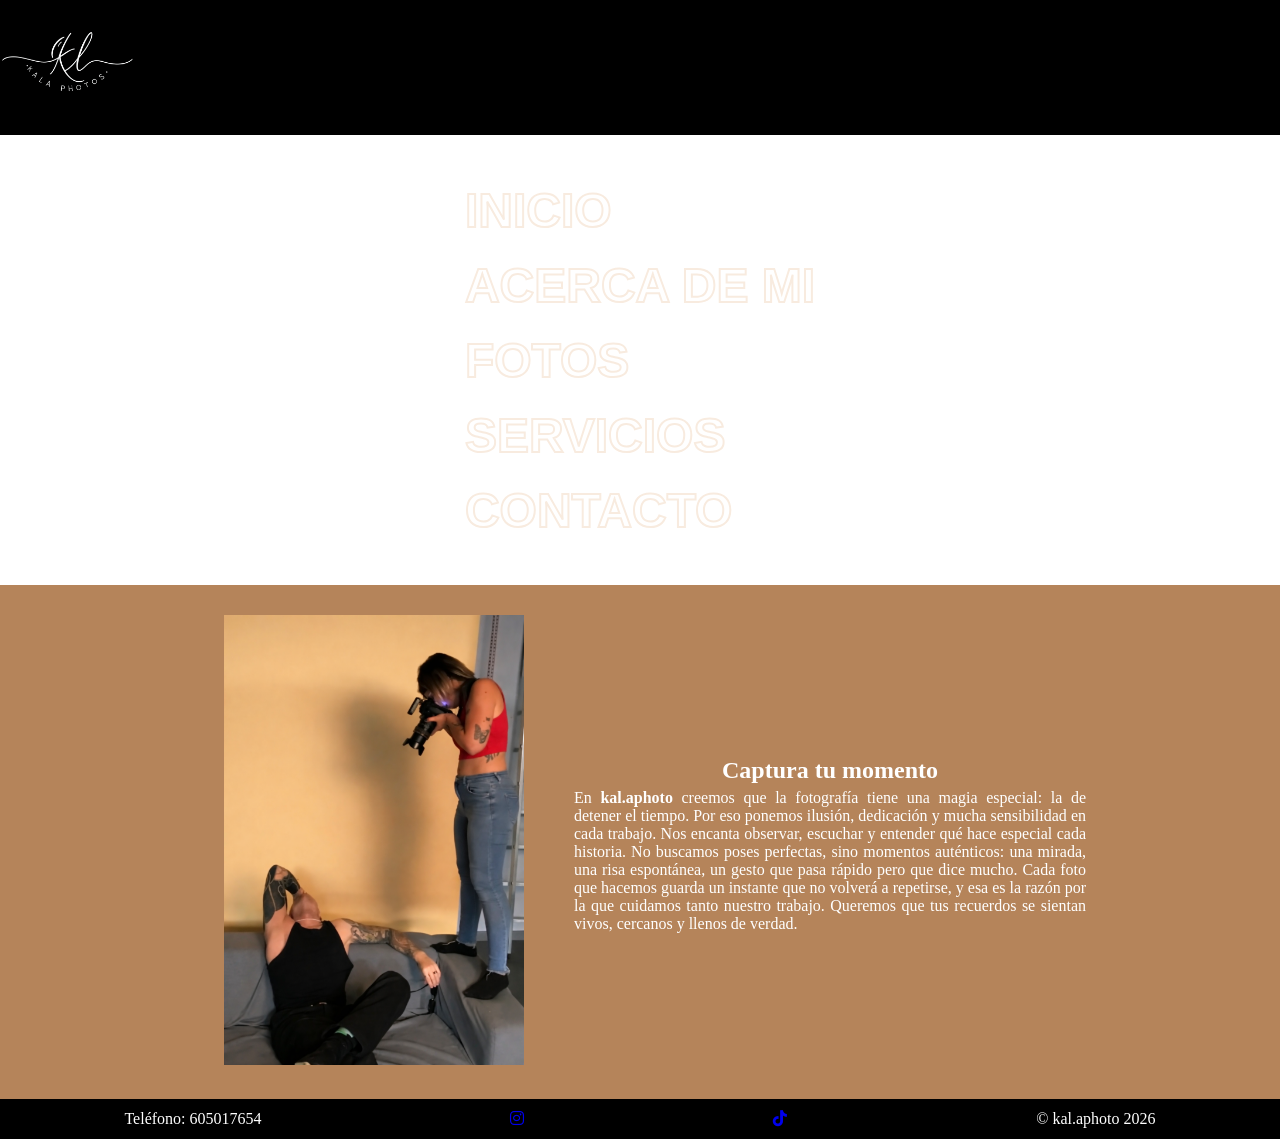
<file: index.html>
<!DOCTYPE html>
<html lang="en">
<head>
    <meta charset="UTF-8">
    <meta name="viewport" content="width=device-width, initial-scale=1.0">
    <link rel="stylesheet" href="css/style.css">
    <link rel="stylesheet" href="https://cdnjs.cloudflare.com/ajax/libs/font-awesome/6.5.0/css/all.min.css">
    <title>kal.aphoto</title>
</head>
<body>


    <header style="color: white;"> <img src="imagenes/Logo/Kal_logo.png" alt=""></header>
    <nav class="namenu">
        <ul>
            <li><a href="#">Inicio</a></li>
            <li><a href="acercaDeMi.html">Acerca de mi</a></li>
            <li><a href="fotos.html">Fotos</a></li>
            <li><a href="servicios.html">Servicios</a></li>
            <li><a href="contacto.html">Contacto</a></li>
        </ul>
    </nav>
    <section>
     
          <div id="quienesSomos">
    <div id="imgPose">
        <img src="imagenes/Imagenes uso pagina/Angulos.png" alt="">
    </div>

    <div id="quienesSomosTexto">
        <h2>Captura tu momento</h2>
        <p>En <strong> kal.aphoto</strong> creemos que la fotografía tiene una magia especial: la de detener el tiempo. Por eso ponemos ilusión, dedicación y mucha sensibilidad en cada trabajo.

        Nos encanta observar, escuchar y entender qué hace especial cada historia. No buscamos poses perfectas, sino momentos auténticos: una mirada, una risa espontánea, un gesto que pasa rápido pero que dice mucho.

        Cada foto que hacemos guarda un instante que no volverá a repetirse, y esa es la razón por la que cuidamos tanto nuestro trabajo. Queremos que tus recuerdos se sientan vivos, cercanos y llenos de verdad.</p>
    </div>
</div>


    </section>
    <footer>
        <div>Teléfono: 605017654</div>
       <a href="https://www.instagram.com/kal.aphotos"> <i class="fa-brands fa-instagram"></i> </a>
     <a href="https://www.tiktok.com/@kal.aphotos"> <i class="fa-brands fa-tiktok"></i> </a>
      <div id="copyright"> &copy; kal.aphoto 2026</div>

    </footer>
</body>
</html>
</file>
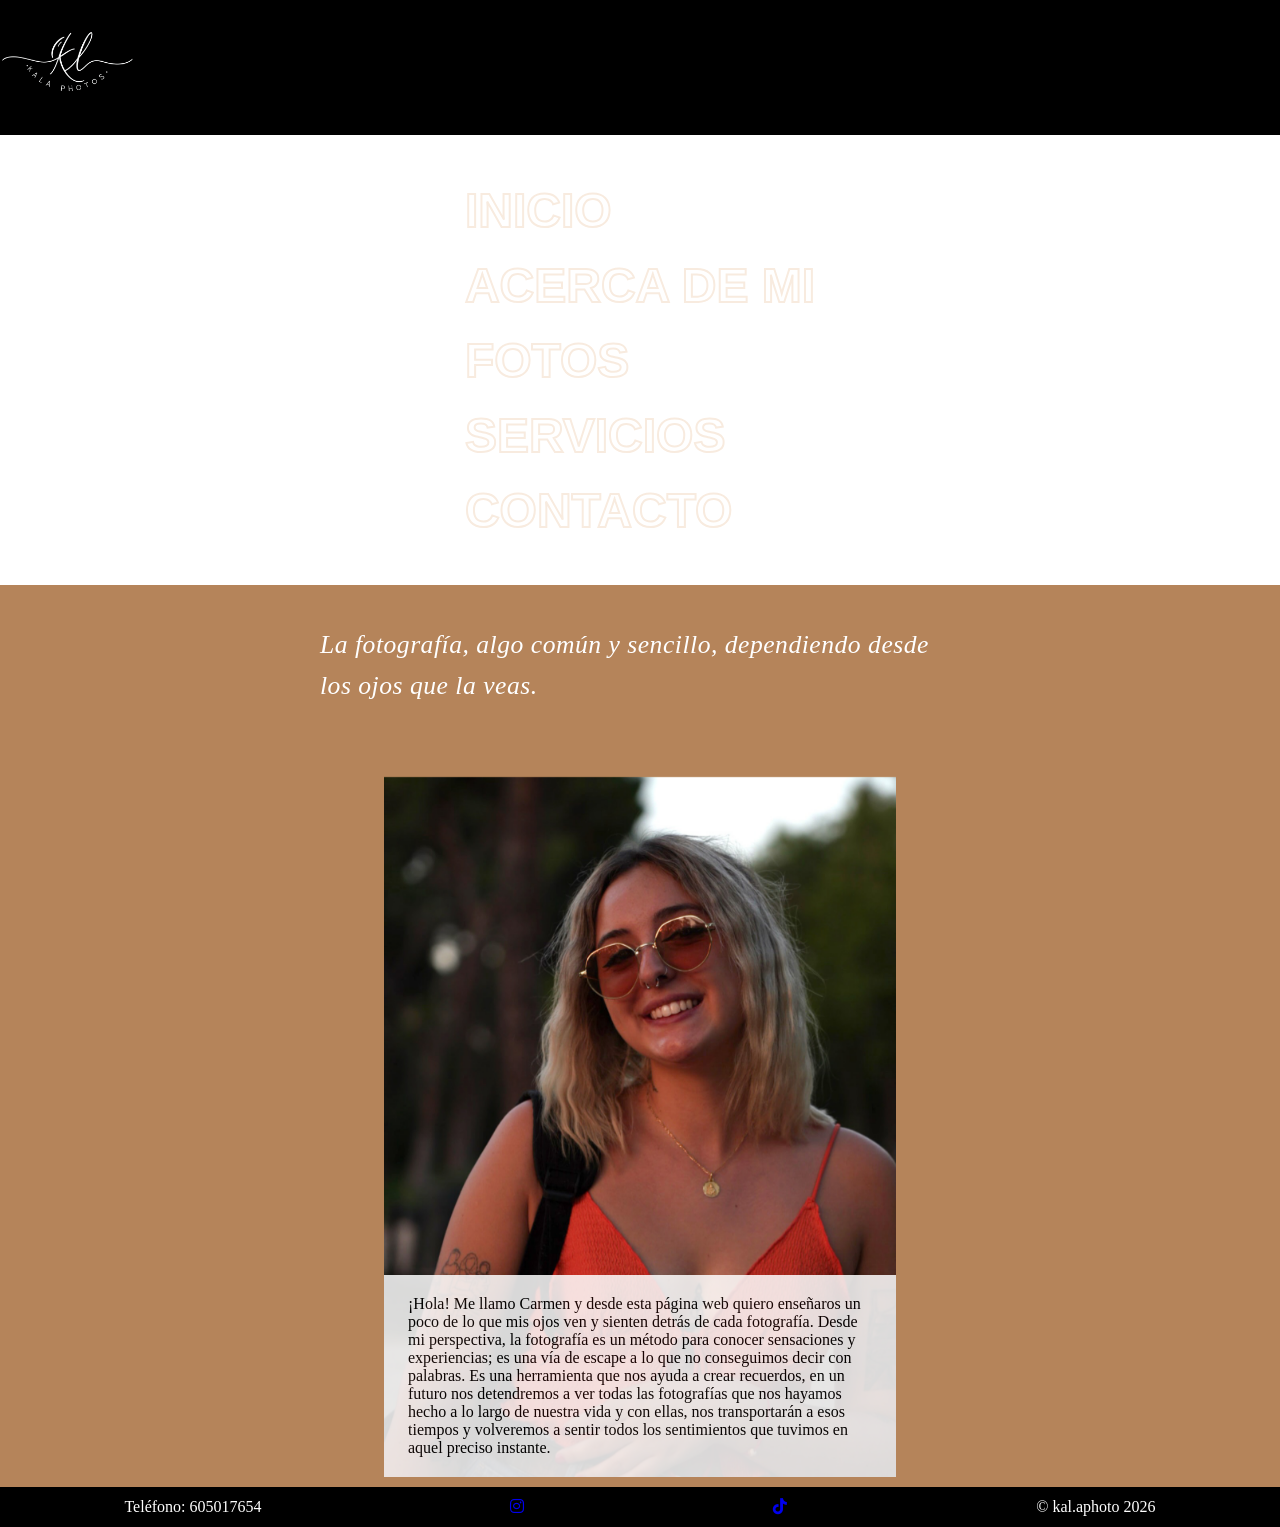
<file: acercaDeMi.html>
<!DOCTYPE html>
<html lang="en">
<head>
    <meta charset="UTF-8">
    <meta name="viewport" content="width=device-width, initial-scale=1.0">
    <link rel="stylesheet" href="css/style.css">
        <link rel="stylesheet" href="https://cdnjs.cloudflare.com/ajax/libs/font-awesome/6.5.0/css/all.min.css">

    <title>kal.aphoto</title>
</head>
<body>
    <header > <img src="imagenes/Logo/Kal_logo.png" alt=""></header>
    <nav class="namenu">
        <ul>
            <li><a href="index.html">Inicio</a></li>
            <li><a href="contacto.html">Acerca de mi</a></li>
            <li><a href="fotos.html">Fotos</a></li>
            <li><a href="servicios.html">Servicios</a></li>
            <li><a href="contacto.html">Contacto</a></li>
        </ul>
    </nav>
    <section>
        <div id="enunciado"><h2>La fotografía, algo común y sencillo, dependiendo desde los ojos que la veas.</h2>
</div>
     <div id="imgQuienSoy">
        <div id="quienSoy"></div>
        <div id="textoSobreMi">
        <p>¡Hola! Me llamo Carmen y desde esta
página web quiero enseñaros un poco de lo
que mis ojos ven y sienten detrás de cada
fotografía.

Desde mi perspectiva, la fotografía es un
método para conocer sensaciones y
experiencias; es una vía de escape a lo que
no conseguimos decir con palabras.

Es una herramienta que nos ayuda a crear
recuerdos, en un futuro nos detendremos a
ver todas las fotografías que nos hayamos
hecho a lo largo de nuestra vida y con ellas,
nos transportarán a esos tiempos y
volveremos a sentir todos los sentimientos
que tuvimos en aquel preciso instante. 
</p></div>
     </div>
</section>
    <script src="js/main.js"></script>
<footer>
        <div>Teléfono: 605017654</div>
       <a href="https://www.instagram.com/kal.aphotos"> <i class="fa-brands fa-instagram"></i> </a>
     <a href="https://www.tiktok.com/@kal.aphotos"> <i class="fa-brands fa-tiktok"></i> </a>
      <div id="copyright"> &copy; kal.aphoto 2026</div>

    </footer>
</body>
</html>
</file>
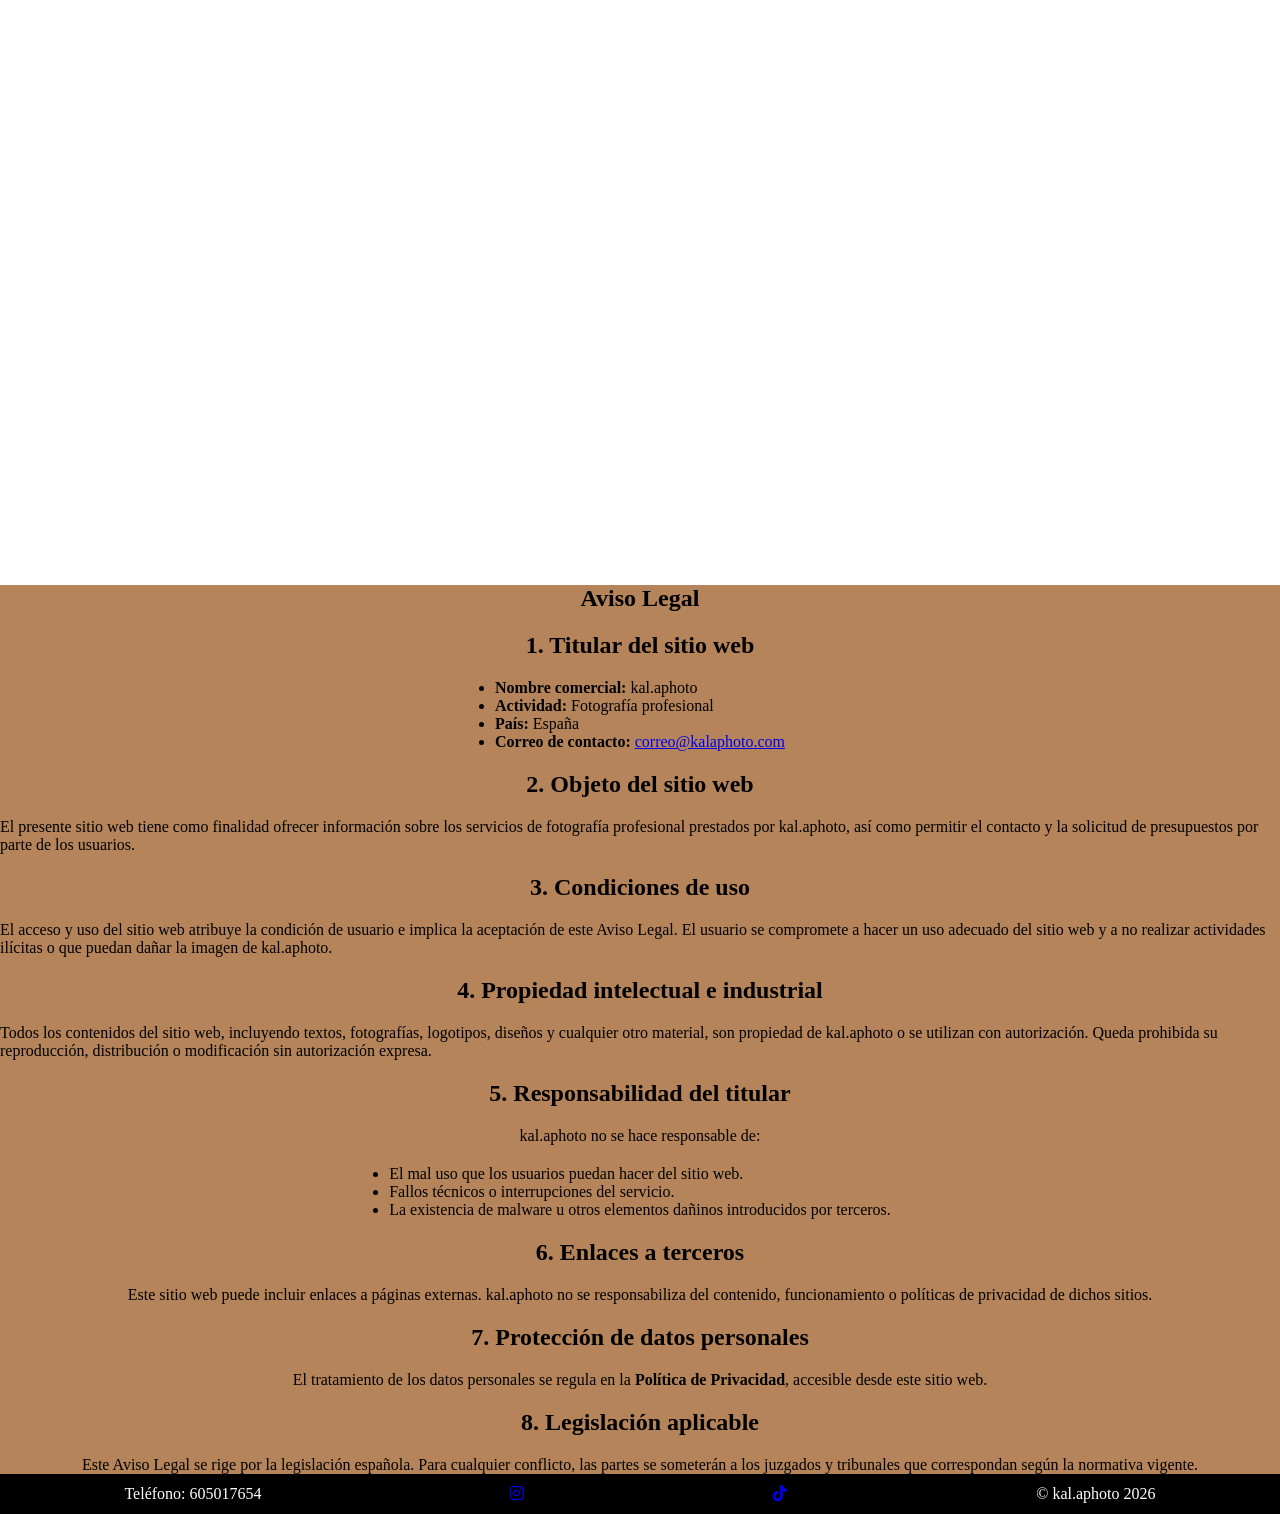
<file: avisoLegal.html>
<!DOCTYPE html>
<html lang="en">
<head>
    <meta charset="UTF-8">
    <meta name="viewport" content="width=device-width, initial-scale=1.0">
    <link rel="stylesheet" href="css/style.css">
    <link rel="stylesheet" href="https://cdnjs.cloudflare.com/ajax/libs/font-awesome/6.5.0/css/all.min.css">
    <title>kal.aphoto</title>
</head>
<body>
   
    <section>
<h1>Aviso Legal</h1>

    <h2>1. Titular del sitio web</h2>
    <ul>
        <li><strong>Nombre comercial:</strong> kal.aphoto</li>
        <li><strong>Actividad:</strong> Fotografía profesional</li>
        <li><strong>País:</strong> España</li>
        <li><strong>Correo de contacto:</strong> <a href="mailto:correo@kalaphoto.com">correo@kalaphoto.com</a></li>
    </ul>

    <h2>2. Objeto del sitio web</h2>
    <p>
        El presente sitio web tiene como finalidad ofrecer información sobre los servicios de fotografía profesional 
        prestados por kal.aphoto, así como permitir el contacto y la solicitud de presupuestos por parte de los usuarios.
    </p>

    <h2>3. Condiciones de uso</h2>
    <p>
        El acceso y uso del sitio web atribuye la condición de usuario e implica la aceptación de este Aviso Legal. 
        El usuario se compromete a hacer un uso adecuado del sitio web y a no realizar actividades ilícitas o que 
        puedan dañar la imagen de kal.aphoto.
    </p>

    <h2>4. Propiedad intelectual e industrial</h2>
    <p>
        Todos los contenidos del sitio web, incluyendo textos, fotografías, logotipos, diseños y cualquier otro material, 
        son propiedad de kal.aphoto o se utilizan con autorización. Queda prohibida su reproducción, distribución o 
        modificación sin autorización expresa.
    </p>

    <h2>5. Responsabilidad del titular</h2>
    <p>
        kal.aphoto no se hace responsable de:
    </p>
    <ul>
        <li>El mal uso que los usuarios puedan hacer del sitio web.</li>
        <li>Fallos técnicos o interrupciones del servicio.</li>
        <li>La existencia de malware u otros elementos dañinos introducidos por terceros.</li>
    </ul>

    <h2>6. Enlaces a terceros</h2>
    <p>
        Este sitio web puede incluir enlaces a páginas externas. kal.aphoto no se responsabiliza del contenido, 
        funcionamiento o políticas de privacidad de dichos sitios.
    </p>

    <h2>7. Protección de datos personales</h2>
    <p>
        El tratamiento de los datos personales se regula en la <strong>Política de Privacidad</strong>, accesible desde este sitio web.
    </p>

    <h2>8. Legislación aplicable</h2>
    <p>
        Este Aviso Legal se rige por la legislación española. Para cualquier conflicto, las partes se someterán 
        a los juzgados y tribunales que correspondan según la normativa vigente.
    </p>

    </section>
    <footer>
        <div>Teléfono: 605017654</div>
       <a href="https://www.instagram.com/kal.aphotos"> <i class="fa-brands fa-instagram"></i> </a>
     <a href="https://www.tiktok.com/@kal.aphotos"> <i class="fa-brands fa-tiktok"></i> </a>
      <div id="copyright"> &copy; kal.aphoto 2026</div>

    </footer>
</body>
</html>
</file>
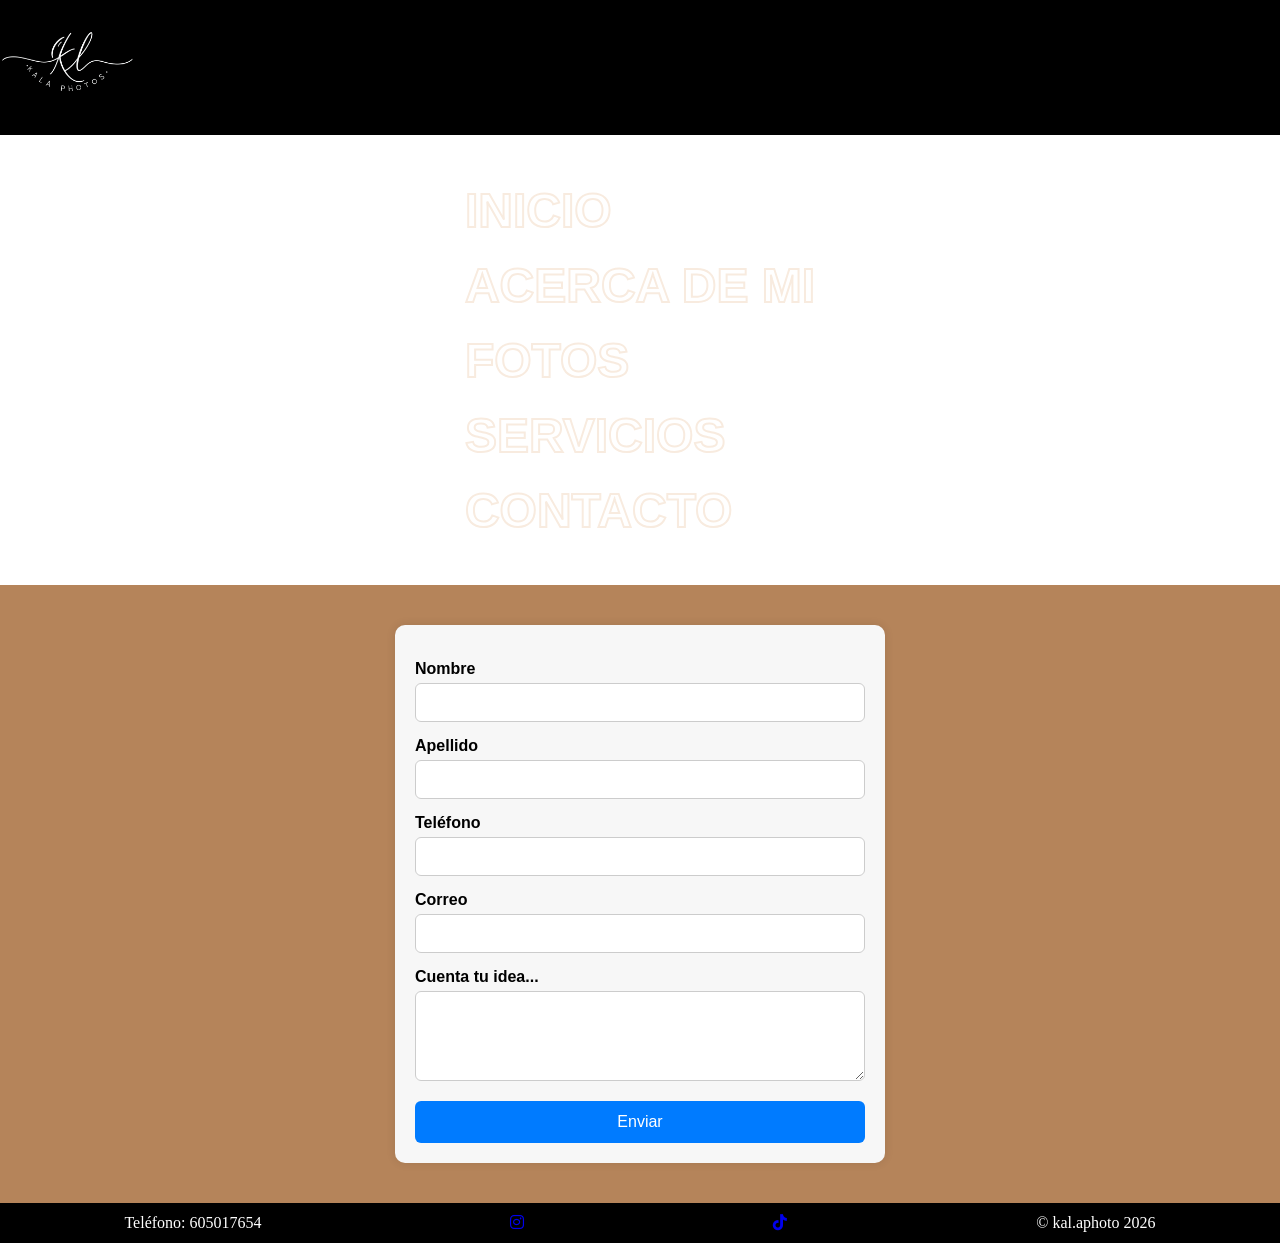
<file: contacto.html>
<!DOCTYPE html>
<html lang="en">
<head>
    <meta charset="UTF-8">
    <meta name="viewport" content="width=device-width, initial-scale=1.0">
    <link rel="stylesheet" href="css/style.css">
        <link rel="stylesheet" href="https://cdnjs.cloudflare.com/ajax/libs/font-awesome/6.5.0/css/all.min.css">

    <title>kal.aphoto</title>
</head>
<body>
    <header > <img src="imagenes/Logo/Kal_logo.png" alt=""></header>
    <nav class="namenu">
        <ul>
            <li><a href="index.html">Inicio</a></li>
            <li><a href="acercaDeMi.html">Acerca de mi</a></li>
            <li><a href="#">Fotos</a></li>
            <li><a href="servicios.html">Servicios</a></li>
            <li><a href="#">Contacto</a></li>
        </ul>
    </nav>
    <section>
      <div id="formulario">
  <form id="contacto">
      
      <label for="name">Nombre</label>
      <input type="text" id="name" name="name" required>

      <label for="lastName">Apellido</label>
      <input type="text" id="lastName" name="lastName" required>

      <label for="phone">Teléfono</label>
      <input type="text" id="phone" name="phone" required>

      <label for="email">Correo</label>
      <input type="email" id="email" name="email" required>

      <label for="pront">Cuenta tu idea...</label>
      <textarea id="pront" name="pront" rows="4" required></textarea>

      <button type="submit">Enviar</button>
  </form>
</div>

</section>
    <script src="js/main.js"></script>
<footer>
        <div>Teléfono: 605017654</div>
       <a href="https://www.instagram.com/kal.aphotos"> <i class="fa-brands fa-instagram"></i> </a>
     <a href="https://www.tiktok.com/@kal.aphotos"> <i class="fa-brands fa-tiktok"></i> </a>
      <div id="copyright"> &copy; kal.aphoto 2026</div>

    </footer>
</body>
</html>
</file>
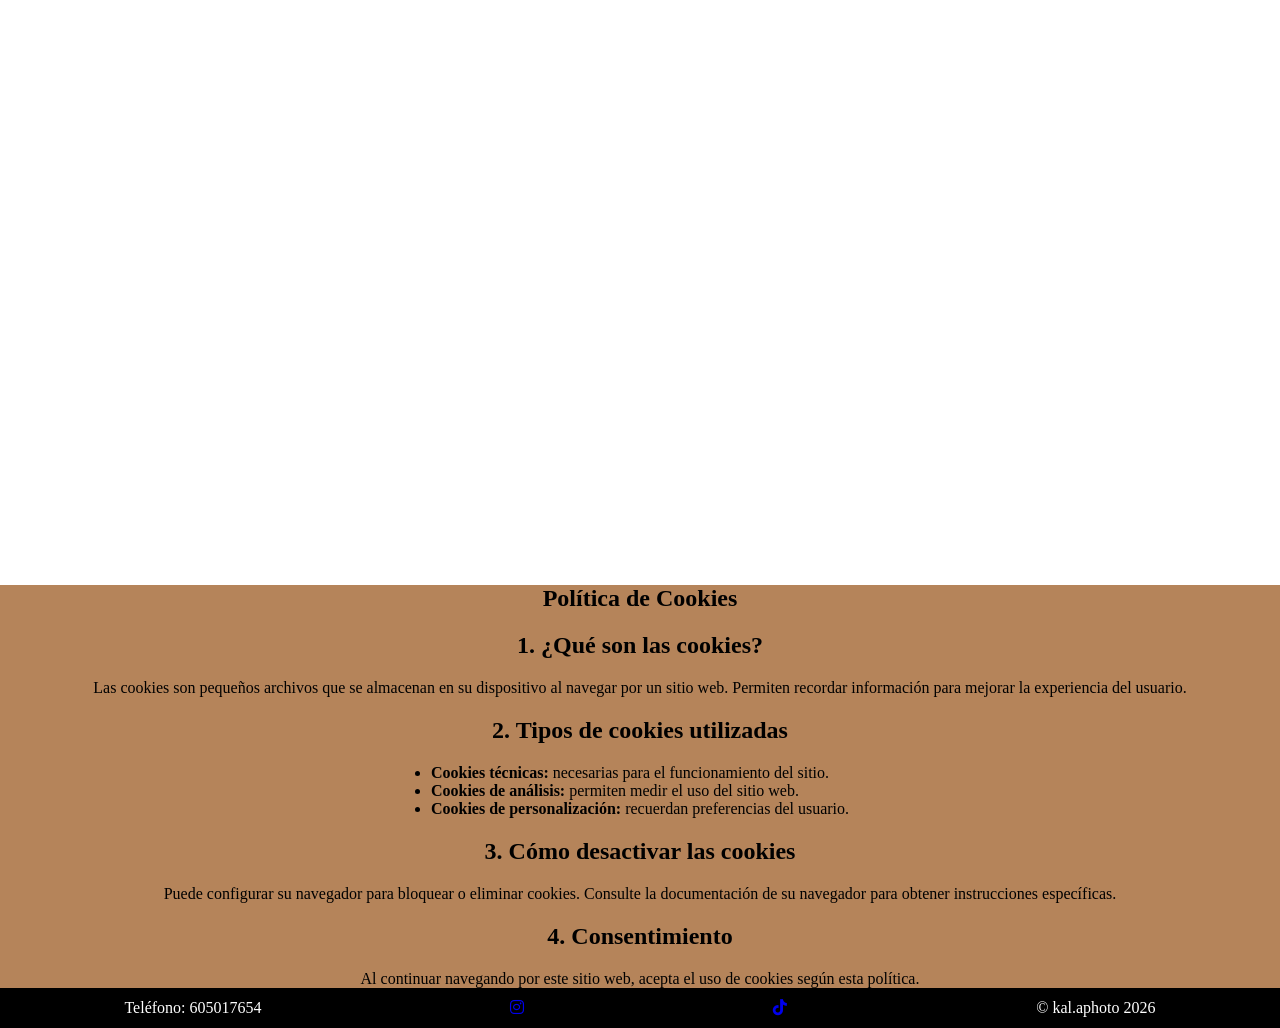
<file: cookies.html>
<!DOCTYPE html>
<html lang="en">
<head>
    <meta charset="UTF-8">
    <meta name="viewport" content="width=device-width, initial-scale=1.0">
    <link rel="stylesheet" href="css/style.css">
    <link rel="stylesheet" href="https://cdnjs.cloudflare.com/ajax/libs/font-awesome/6.5.0/css/all.min.css">
    <title>kal.aphoto</title>
</head>
<body>
   
    <section id="politica-cookies">
    <h1>Política de Cookies</h1>

    <h2>1. ¿Qué son las cookies?</h2>
    <p>
        Las cookies son pequeños archivos que se almacenan en su dispositivo al navegar por un sitio web. 
        Permiten recordar información para mejorar la experiencia del usuario.
    </p>

    <h2>2. Tipos de cookies utilizadas</h2>
    <ul>
        <li><strong>Cookies técnicas:</strong> necesarias para el funcionamiento del sitio.</li>
        <li><strong>Cookies de análisis:</strong> permiten medir el uso del sitio web.</li>
        <li><strong>Cookies de personalización:</strong> recuerdan preferencias del usuario.</li>
    </ul>

    <h2>3. Cómo desactivar las cookies</h2>
    <p>
        Puede configurar su navegador para bloquear o eliminar cookies. Consulte la documentación de su navegador 
        para obtener instrucciones específicas.
    </p>

    <h2>4. Consentimiento</h2>
    <p>
        Al continuar navegando por este sitio web, acepta el uso de cookies según esta política.
    </p>
</section>

    <footer>
        <div>Teléfono: 605017654</div>
       <a href="https://www.instagram.com/kal.aphotos"> <i class="fa-brands fa-instagram"></i> </a>
     <a href="https://www.tiktok.com/@kal.aphotos"> <i class="fa-brands fa-tiktok"></i> </a>
      <div id="copyright"> &copy; kal.aphoto 2026</div>

    </footer>
</body>
</html>
</file>
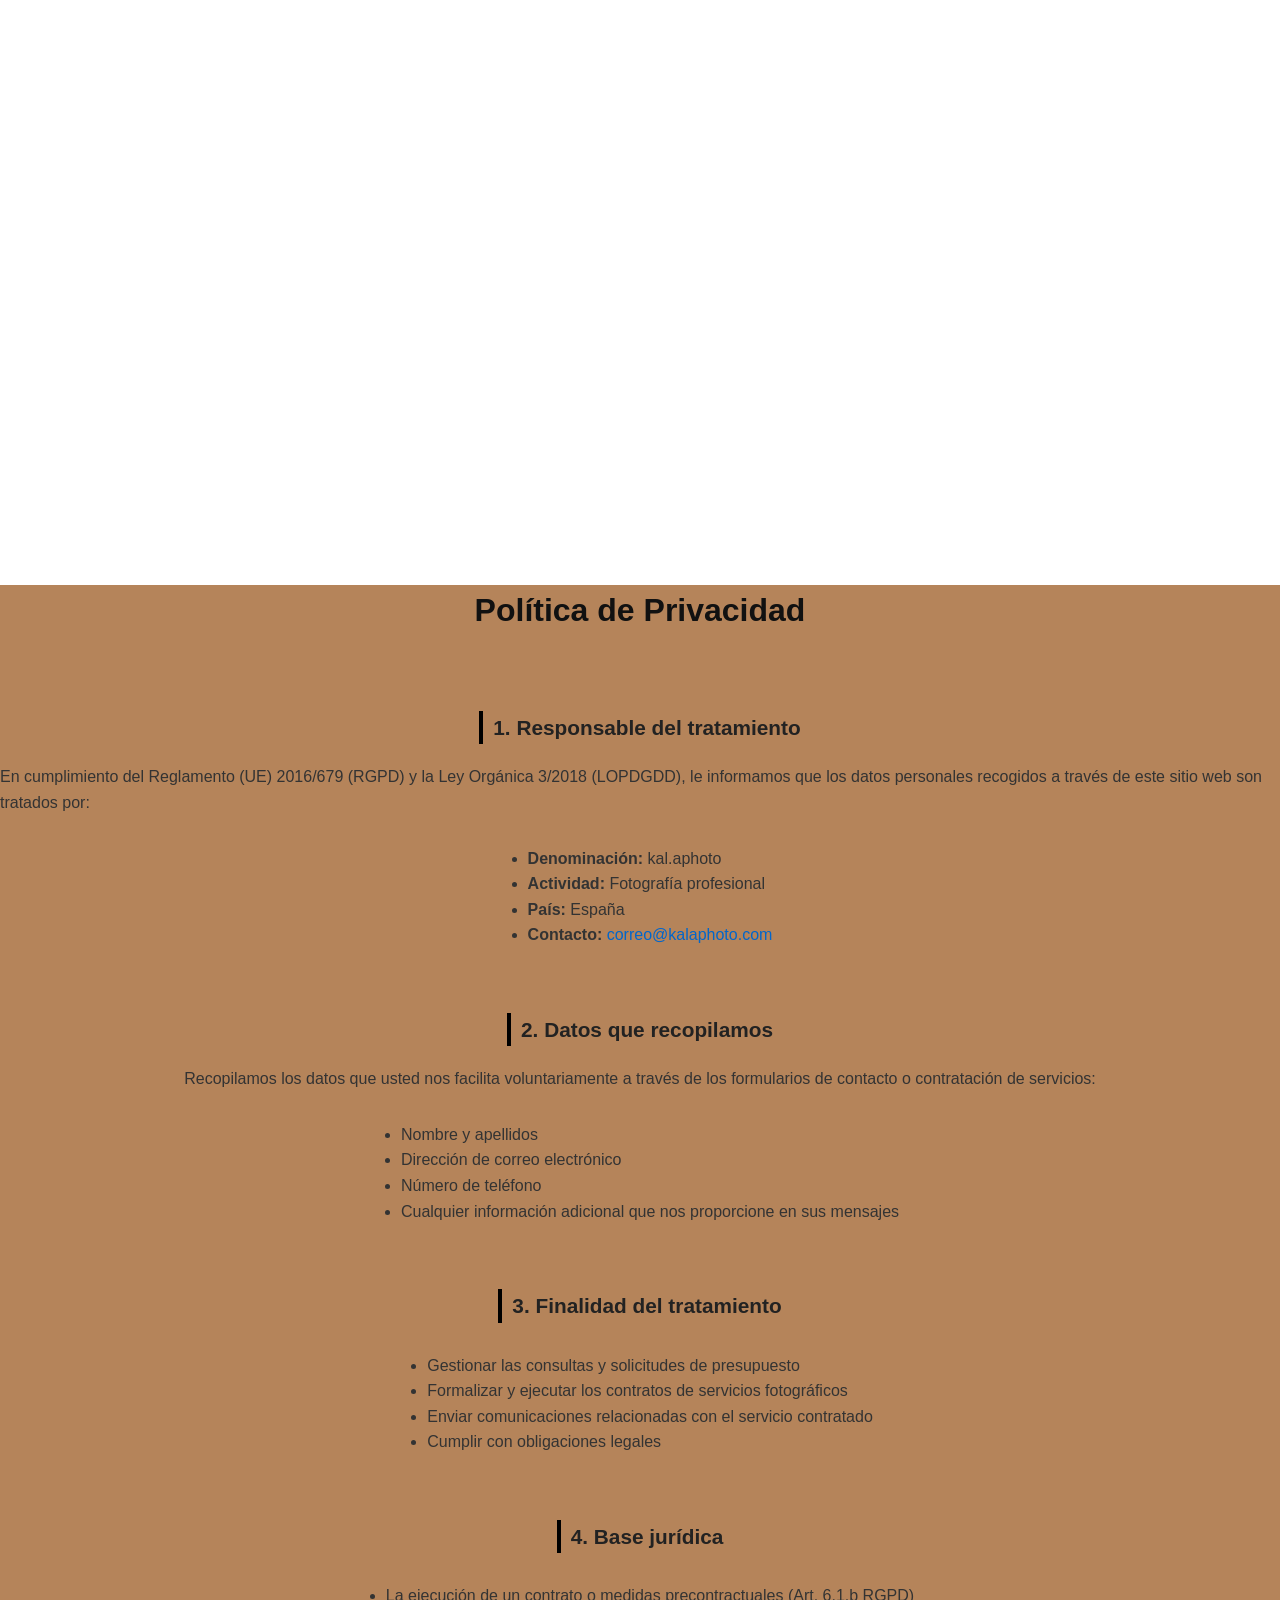
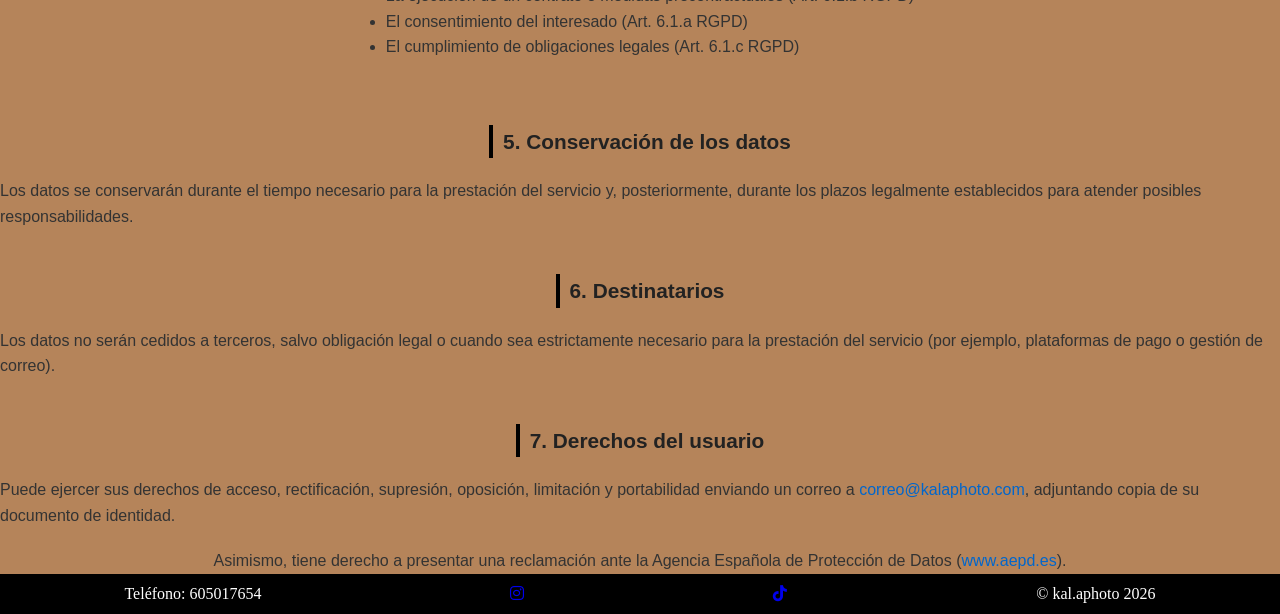
<file: politicaPrivacidad.html>
<!DOCTYPE html>
<html lang="en">
<head>
    <meta charset="UTF-8">
    <meta name="viewport" content="width=device-width, initial-scale=1.0">
    <link rel="stylesheet" href="css/style.css">
        <link rel="stylesheet" href="https://cdnjs.cloudflare.com/ajax/libs/font-awesome/6.5.0/css/all.min.css">

    <title>kal.aphoto</title>
</head>
<body>
    <!-- <header > <img src="imagenes/Logo/Kal_logo.png" alt=""></header>
     -->
    
    <section id="politica-privacidad">
    <h1>Política de Privacidad</h1>

    <h2>1. Responsable del tratamiento</h2>
    <p>
        En cumplimiento del Reglamento (UE) 2016/679 (RGPD) y la Ley Orgánica 3/2018 (LOPDGDD), 
        le informamos que los datos personales recogidos a través de este sitio web son tratados por:
    </p>

    <ul>
        <li><strong>Denominación:</strong> kal.aphoto</li>
        <li><strong>Actividad:</strong> Fotografía profesional</li>
        <li><strong>País:</strong> España</li>
        <li><strong>Contacto:</strong> <a href="mailto:correo@kalaphoto.com">correo@kalaphoto.com</a></li>
    </ul>

    <h2>2. Datos que recopilamos</h2>
    <p>Recopilamos los datos que usted nos facilita voluntariamente a través de los formularios de contacto o contratación de servicios:</p>
    <ul>
        <li>Nombre y apellidos</li>
        <li>Dirección de correo electrónico</li>
        <li>Número de teléfono</li>
        <li>Cualquier información adicional que nos proporcione en sus mensajes</li>
    </ul>

    <h2>3. Finalidad del tratamiento</h2>
    <ul>
        <li>Gestionar las consultas y solicitudes de presupuesto</li>
        <li>Formalizar y ejecutar los contratos de servicios fotográficos</li>
        <li>Enviar comunicaciones relacionadas con el servicio contratado</li>
        <li>Cumplir con obligaciones legales</li>
    </ul>

    <h2>4. Base jurídica</h2>
    <ul>
        <li>La ejecución de un contrato o medidas precontractuales (Art. 6.1.b RGPD)</li>
        <li>El consentimiento del interesado (Art. 6.1.a RGPD)</li>
        <li>El cumplimiento de obligaciones legales (Art. 6.1.c RGPD)</li>
    </ul>

    <h2>5. Conservación de los datos</h2>
    <p>
        Los datos se conservarán durante el tiempo necesario para la prestación del servicio y, posteriormente, 
        durante los plazos legalmente establecidos para atender posibles responsabilidades.
    </p>

    <h2>6. Destinatarios</h2>
    <p>
        Los datos no serán cedidos a terceros, salvo obligación legal o cuando sea estrictamente necesario 
        para la prestación del servicio (por ejemplo, plataformas de pago o gestión de correo).
    </p>

    <h2>7. Derechos del usuario</h2>
    <p>
        Puede ejercer sus derechos de acceso, rectificación, supresión, oposición, limitación y portabilidad 
        enviando un correo a 
        <a href="mailto:correo@kalaphoto.com">correo@kalaphoto.com</a>, adjuntando copia de su documento de identidad.
    </p>
    <p>
        Asimismo, tiene derecho a presentar una reclamación ante la Agencia Española de Protección de Datos 
        (<a href="https://www.aepd.es" target="_blank" rel="noopener noreferrer">www.aepd.es</a>).
    </p>



    </section>
    <script src="js/main.js"></script>
<footer>
        <div>Teléfono: 605017654</div>
       <a href="https://www.instagram.com/kal.aphotos"> <i class="fa-brands fa-instagram"></i> </a>
     <a href="https://www.tiktok.com/@kal.aphotos"> <i class="fa-brands fa-tiktok"></i> </a>
      <div id="copyright"> &copy; kal.aphoto 2026</div>

    </footer>
</body>
</html>
</file>
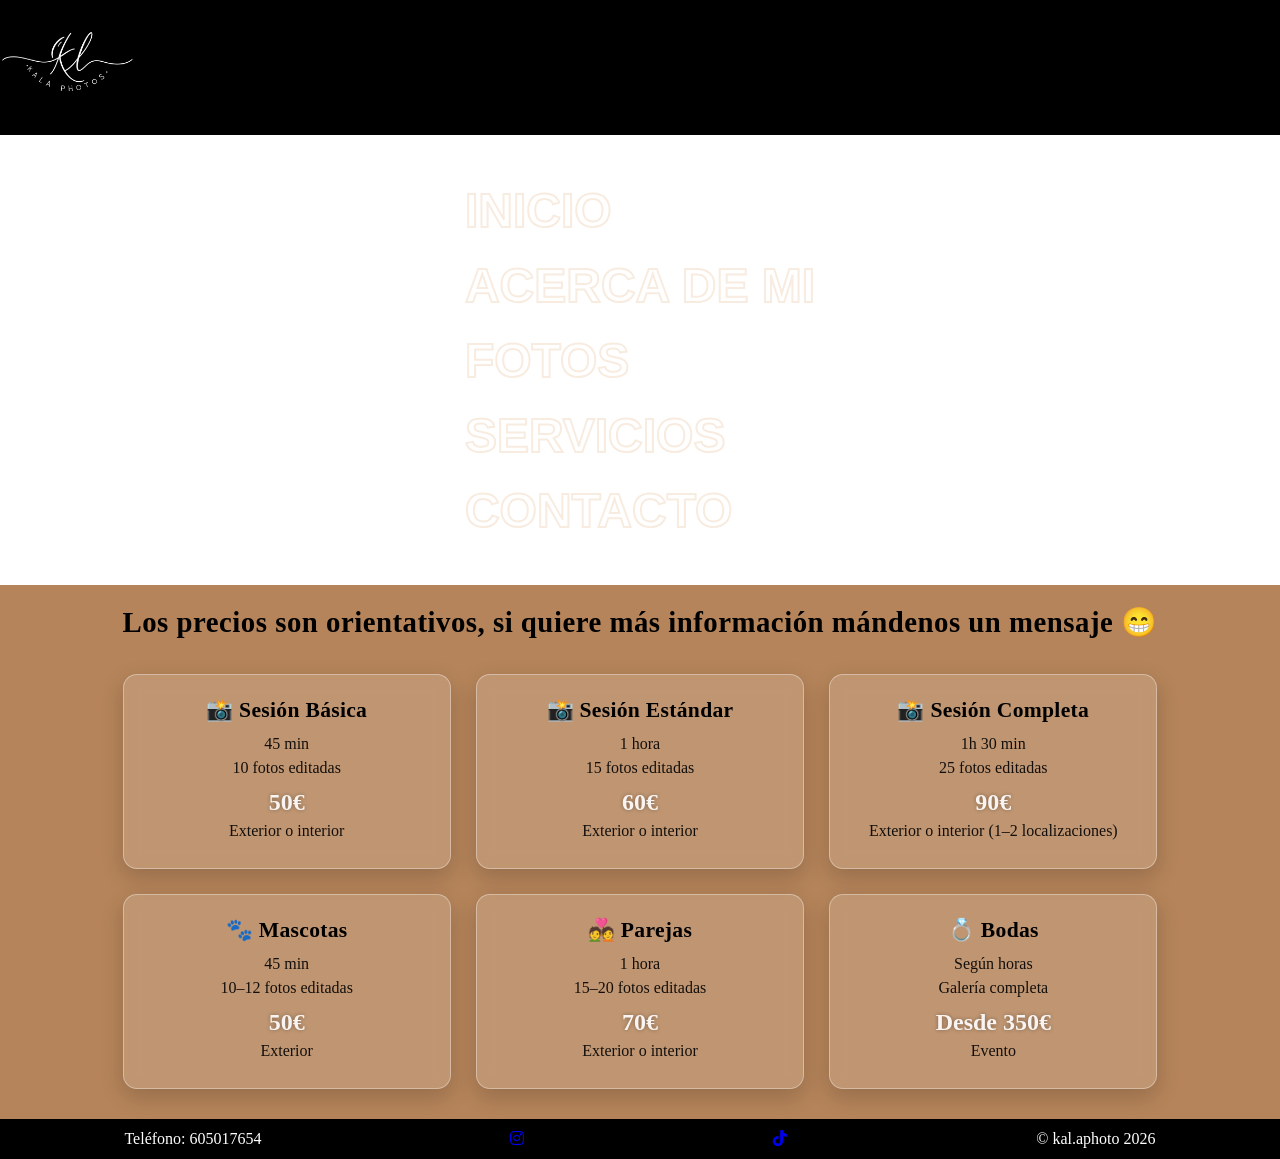
<file: servicios.html>
<!DOCTYPE html>
<html lang="en">
<head>
    <meta charset="UTF-8">
    <meta name="viewport" content="width=device-width, initial-scale=1.0">
    <link rel="stylesheet" href="css/style.css">
        <link rel="stylesheet" href="https://cdnjs.cloudflare.com/ajax/libs/font-awesome/6.5.0/css/all.min.css">

    <title>kal.aphoto</title>
</head>
<body>
    <header > <img src="imagenes/Logo/Kal_logo.png" alt=""></header>
    <nav class="namenu">
        <ul>
            <li><a href="index.html">Inicio</a></li>
            <li><a href="acercaDeMi.html">Acerca de mi</a></li>
            <li><a href="fotos.html">Fotos</a></li>
            <li><a href="servicios.html">Servicios</a></li>
            <li><a href="contacto.html">Contacto</a></li>
        </ul>
    </nav>
    <section>
       <div id="precios">
    <h2>Los precios son orientativos, si quiere más información mándenos un mensaje 😁</h2>

    <div class="grid-precios">

        <div class="card">
            <h3>📸 Sesión Básica</h3>
            <p class="duracion">45 min</p>
            <p class="fotos">10 fotos editadas</p>
            <p class="precio">50€</p>
            <p class="modalidad">Exterior o interior</p>
        </div>

        <div class="card">
            <h3>📸 Sesión Estándar</h3>
            <p class="duracion">1 hora</p>
            <p class="fotos">15 fotos editadas</p>
            <p class="precio">60€</p>
            <p class="modalidad">Exterior o interior</p>
        </div>

        <div class="card">
            <h3>📸 Sesión Completa</h3>
            <p class="duracion">1h 30 min</p>
            <p class="fotos">25 fotos editadas</p>
            <p class="precio">90€</p>
            <p class="modalidad">Exterior o interior (1–2 localizaciones)</p>
        </div>

        <div class="card">
            <h3>🐾 Mascotas</h3>
            <p class="duracion">45 min</p>
            <p class="fotos">10–12 fotos editadas</p>
            <p class="precio">50€</p>
            <p class="modalidad">Exterior</p>
        </div>

        <div class="card">
            <h3>💑 Parejas</h3>
            <p class="duracion">1 hora</p>
            <p class="fotos">15–20 fotos editadas</p>
            <p class="precio">70€</p>
            <p class="modalidad">Exterior o interior</p>
        </div>

        <div class="card">
            <h3>💍 Bodas</h3>
            <p class="duracion">Según horas</p>
            <p class="fotos">Galería completa</p>
            <p class="precio">Desde 350€</p>
            <p class="modalidad">Evento</p>
        </div>

    </div>
</div>

     
</section>
    <script src="js/main.js"></script>
<footer>
        <div>Teléfono: 605017654</div>
       <a href="https://www.instagram.com/kal.aphotos"> <i class="fa-brands fa-instagram"></i> </a>
     <a href="https://www.tiktok.com/@kal.aphotos"> <i class="fa-brands fa-tiktok"></i> </a>
      <div id="copyright"> &copy; kal.aphoto 2026</div>

    </footer>
</body>
</html>
</file>
<file: css/style.css>
*{
    margin: 0px;
    padding: 0px;
}
body {
    display: grid;
    grid-template-columns: 1fr;
    grid-template-rows: 15% 50% 1fr 40px;
    grid-template-areas:
        "zh"
        "zn"
        "zs"
        "zf";
    height: 100vh;
}
header{
grid-area: zh;
background-color: black;
}
header img{
    height: 100%;
}
nav{
grid-area: zn;
}
section {
  grid-area: zs;
  background-color: #B5845A;
  position: relative;
  display: flex;
  flex-direction: column;  /* ← añade esto */
  align-items: center;
  gap: 20px;               /* ← espacio entre elementos */
}
footer{
grid-area: zf;
background-color: black;
display: flex;
align-items: center;
justify-content: space-around;
color: white;
}
#copyright{
    color: white;
}
#quienesSomos{
  display: flex;
  align-items: center;
  justify-content: center;
  gap: 20px; /* Espacio entre imagen y texto */

}
#quienesSomosTexto{
color: white;
text-align: justify;
width: 40%;


}
#quienesSomosTexto h2{
  margin: 5px;
  display: flex;
  text-align: center;
  justify-content: center;
}
#imgPose img{
  width: 300px; 
  margin: 15px;
  padding: 15px;
}
.namenu {
    display: flex;
    justify-content: center;
    align-items: center;
    background: img ("../imagenes/Portada o fondos/portada.JPG");
    background-size: cover;
    background-position: center;
    background-repeat: no-repeat;
}

.namenu ul {
    display: flex;
    flex-direction: column;
    align-items: start;
    list-style-type: none;
}

.namenu ul li {
    padding: 6px 0px;
}

.namenu ul li a {
    --fill-color: #f8ebdf;
    position: relative;
    display: block;
    padding: 4px 0px;
    font: 700 3rem Raleway, sans-serif;
    text-decoration: none;
    text-transform: uppercase;
    -webkit-text-stroke: 2px var(--fill-color);
    background: linear-gradient(var(--fill-color) 0% 100%) left / 0 no-repeat;
    color: transparent;
    background-clip: text;
    transition: 0.5s linear;
}

.namenu ul li a:hover {
    background-size: 100%;
}

/* Carrusel de servicios */
.cajaCarrusel {
  position: relative;
  width: 500px;  /* más ancha para dar espacio a los botones */
  height: 420px;
  margin: 0 auto;
  display: flex;
  align-items: center;
  justify-content: center;
  padding: 10px;
}
#carrusel {
  position: relative;
  width: 300px;
  height: 420px;
  perspective: 1000px;
  transform-style: preserve-3d;

  align-items: center;
}

#carrusel img {
  position: absolute;
  width: 280px;
  height: 400px;
  object-fit: cover;
  border-radius: 16px;
  transition: all 0.6s cubic-bezier(0.25, 0.46, 0.45, 0.94);
  cursor: pointer;
}

#carrusel img.active {
  transform: translateX(0px) translateZ(0px) rotateY(0deg) scale(1);
  z-index: 10;
  filter: brightness(1);
  box-shadow: 0 20px 60px rgba(0,0,0,0.8);
}

#carrusel img.prev {
  transform: translateX(-220px) translateZ(-150px) rotateY(35deg) scale(0.85);
  z-index: 5;
  filter: brightness(0.45) grayscale(0.8);
}

#carrusel img.next {
  transform: translateX(220px) translateZ(-150px) rotateY(-35deg) scale(0.85);
  z-index: 5;
  filter: brightness(0.45) grayscale(0.8);
}

#carrusel img.prev2 {
  transform: translateX(-370px) translateZ(-280px) rotateY(45deg) scale(0.7);
  z-index: 1;
  filter: brightness(0.25) grayscale(1);
}

#carrusel img.next2 {
  transform: translateX(370px) translateZ(-280px) rotateY(-45deg) scale(0.7);
  z-index: 1;
  filter: brightness(0.25) grayscale(1);
}

#carrusel img.hidden {
  opacity: 0;
  pointer-events: none;
}

.btn {
  position: absolute;
  top: 50%;
  transform: translateY(-50%);
  background: rgba(180, 50, 50, 0.85);
  color: white;
  border: none;
  border-radius: 50%;
  width: 40px;
  height: 40px;
  font-size: 18px;
  cursor: pointer;
  z-index: 100;
  transition: background 0.3s;
}

.btn:hover {
  background: rgba(220, 60, 60, 1);
}

#btnIzq { left: 20px; }
#btnDer { right: 20px; }

.puntos {
  position: absolute;
  bottom: -25px;
  left: 50%;
  transform: translateX(-50%);
  display: flex;
  gap: 8px;
}

.puntoAbajo {
  width: 10px;
  height: 10px;
  border-radius: 50%;
  background: rgba(255,255,255,0.3);
  cursor: pointer;
  transition: background 0.3s;
}

.puntoAbajo.active {
  background: #e05050;
}
/* fin carrusel */
footer svg{
    height: 50px;
    color: white;
}
/* Formulario */
#formulario {
  width: 100%;
  max-width: 450px;
  margin: 40px auto;
  padding: 20px;
  background: #f7f7f7;
  border-radius: 10px;
  box-shadow: 0 0 10px rgba(0,0,0,0.1);
  font-family: Arial, sans-serif;
}

#formulario form {
  display: flex;
  flex-direction: column;
}

#formulario label {
  margin-top: 15px;
  font-weight: bold;
}

#formulario input,
#formulario textarea {
  margin-top: 5px;
  padding: 10px;
  border: 1px solid #ccc;
  border-radius: 6px;
  font-size: 15px;
}

#formulario button {
  margin-top: 20px;
  padding: 12px;
  background: #007bff;
  color: white;
  border: none;
  border-radius: 6px;
  font-size: 16px;
  cursor: pointer;
  transition: 0.3s;
}

#formulario button:hover {
  background: #0056b3;
}

@keyframes slideInLeft {
  from {
    opacity: 0;
    transform: translateX(-60px);
  }
  to {
    opacity: 1;
    transform: translateX(0);
  }
}

@keyframes fadeInUp {
  from {
    opacity: 0;
    transform: translateY(30px);
  }
  to {
    opacity: 0.85;
    transform: translateY(0);
  }
}

/* ── Contenedor principal ── */
#sobreMiSection {
  display: flex;
  align-items: center;
  justify-content: center;
  gap: 0;
  min-height: 100vh;
  background-color: #0a0a0a;
  padding: 40px;
}

/* ── Enunciado (izquierda) ── */
#enunciado {
  width: 50%;
  padding: 40px;

  /* Animación: entra desde la izquierda */
  animation: slideInLeft 1s ease-out both;
  animation-delay: 0.2s;
}

#enunciado h2 {
  color: white;
  font-family: 'Georgia', serif;
  font-style: italic;
  font-weight: 300;
  font-size: clamp(1.1rem, 2vw, 1.6rem);
  line-height: 1.6;
  letter-spacing: 0.02em;
}

/* ── Imagen ── */
#imgQuienSoy {
  position: relative;
  width: 40%;
  height: 700px;
  margin: 10px;
  background: url("../imagenes/Sobre mi/carmen.jpg");
  background-size: cover;
  background-position: center;
  background-repeat: no-repeat;
  display: flex;
  align-items: flex-end;   /* texto pegado abajo */
}

/* ── Texto sobre la imagen ── */
#textoSobreMi {
  background-color: white;
  opacity: 0;                /* empieza invisible */
  padding: 20px 24px;
  width: 100%;

  /* Animación: aparece con fade desde abajo */
  animation: fadeInUp 1.2s ease-out forwards;
  animation-delay: 0.9s;    /* espera a que llegue el enunciado primero */
}
/* fotos */
/* ── Contenedor general ── */
#diversasFotos {
  margin: 10px;
  background-color: #f5f0e8;
  padding: 60px 40px;
  min-height: 100vh;
  border: solid black 1px;
  border-radius: 5%;
}

/* ── Sección bodas ── */
#bodas {
  max-width: 1100px;
  margin: 0 auto;
  display: flex;
  flex-direction: row;
  align-items: center;
}

#bodas h2 {
  font-size: 2.5rem;
  font-weight: 400;
  letter-spacing: 0.25em;
  color: #1a1714;
  text-align: center;
  margin-bottom: 8px;
}

#bodas h2::after {
  content: '';
  display: block;
  width: 60px;
  height: 1px;
  background: #b8965a;
  margin: 14px auto 40px;
}

/* ── Fotos en fila ── */
#bodas img {
  width: 160px;
  height: 200px;
  object-fit: cover;
  cursor: pointer;
  outline: 1px solid #d4c4a8;
  filter: brightness(0.92) saturate(0.85);
  transition: transform 0.35s cubic-bezier(0.25, 0.46, 0.45, 0.94),
              filter 0.3s ease,
              outline-color 0.3s ease,
              box-shadow 0.3s ease;
}

#bodas img:hover {
  transform: scale(1.06) translateY(-5px);
  filter: brightness(1) saturate(1.05);
  outline-color: #b8965a;
  box-shadow: 0 12px 30px rgba(0,0,0,0.35);
  position: relative;
  z-index: 2;
}

/* ── Lightbox ── */
.lightbox-overlay {
  position: fixed;
  inset: 0;
  background: rgba(20, 16, 12, 0.92);
  display: flex;
  align-items: center;
  justify-content: center;
  z-index: 9999;
  cursor: zoom-out;
  animation: fadeOverlay 0.3s ease forwards;
}

@keyframes fadeOverlay {
  from { opacity: 0; }
  to   { opacity: 1; }
}

.lightbox-overlay img {
  max-width: 88vw;
  max-height: 88vh;
  object-fit: contain;
  box-shadow: 0 0 80px rgba(0,0,0,0.8);
  outline: 1px solid rgba(184,150,90,0.4);
  animation: zoomIn 0.35s cubic-bezier(0.25, 0.46, 0.45, 0.94) forwards;
}

@keyframes zoomIn {
  from { transform: scale(0.85); opacity: 0; }
  to   { transform: scale(1);    opacity: 1; }
}

.lightbox-close {
  position: fixed;
  top: 20px;
  right: 28px;
  font-size: 2rem;
  color: #f5f0e8;
  cursor: pointer;
  opacity: 0.7;
  transition: opacity 0.2s;
  user-select: none;
}

.lightbox-close:hover {
  opacity: 1;
  color: #b8965a;
}
/* seccion book */
#book {
  max-width: 1100px;
  margin: 0 auto;
  display: flex;
  flex-direction: row;
  align-items: center;
}

#book h2 {
  font-size: 2.5rem;
  font-weight: 400;
  letter-spacing: 0.25em;
  color: #1a1714;
  text-align: center;
  margin-bottom: 8px;
}

#book h2::after {
  content: '';
  display: block;
  width: 60px;
  height: 1px;
  background: #b8965a;
  margin: 14px auto 40px;
}

/* ── Fotos en fila ── */
#book img {
  width: 160px;
  height: 200px;
  object-fit: cover;
  cursor: pointer;
  outline: 1px solid #d4c4a8;
  filter: brightness(0.92) saturate(0.85);
  transition: transform 0.35s cubic-bezier(0.25, 0.46, 0.45, 0.94),
              filter 0.3s ease,
              outline-color 0.3s ease,
              box-shadow 0.3s ease;
}

#book img:hover {
  transform: scale(1.06) translateY(-5px);
  filter: brightness(1) saturate(1.05);
  outline-color: #b8965a;
  box-shadow: 0 12px 30px rgba(0,0,0,0.35);
  position: relative;
  z-index: 2;
}

/* urbano */

#urbano {
  max-width: 1100px;
  margin: 0 auto;
  display: flex;
  flex-direction: row;
  align-items: center;
}

#urbano h2 {
  font-size: 2.5rem;
  font-weight: 400;
  letter-spacing: 0.25em;
  color: #1a1714;
  text-align: center;
  margin-bottom: 8px;
}

#urbano h2::after {
  content: '';
  display: block;
  width: 60px;
  height: 1px;
  background: #b8965a;
  margin: 14px auto 40px;
}

/* ── Fotos en fila ── */
#urbano img {
  width: 160px;
  height: 200px;
  object-fit: cover;
  cursor: pointer;
  outline: 1px solid #d4c4a8;
  filter: brightness(0.92) saturate(0.85);
  transition: transform 0.35s cubic-bezier(0.25, 0.46, 0.45, 0.94),
              filter 0.3s ease,
              outline-color 0.3s ease,
              box-shadow 0.3s ease;
}

#urbano img:hover {
  transform: scale(1.06) translateY(-5px);
  filter: brightness(1) saturate(1.05);
  outline-color: #b8965a;
  box-shadow: 0 12px 30px rgba(0,0,0,0.35);
  position: relative;
  z-index: 2;
}
/* animales */

#animales {
  max-width: 1100px;
  margin: 0 auto;
  display: flex;
  flex-direction: row;
  align-items: center;
}

#animales h2 {
  font-size: 2.5rem;
  font-weight: 400;
  letter-spacing: 0.25em;
  color: #1a1714;
  text-align: center;
  margin-bottom: 8px;
}

#animales h2::after {
  content: '';
  display: block;
  width: 60px;
  height: 1px;
  background: #b8965a;
  margin: 14px auto 40px;
}

/* ── Fotos en fila ── */
#animales img {
  width: 160px;
  height: 200px;
  object-fit: cover;
  cursor: pointer;
  outline: 1px solid #d4c4a8;
  filter: brightness(0.92) saturate(0.85);
  transition: transform 0.35s cubic-bezier(0.25, 0.46, 0.45, 0.94),
              filter 0.3s ease,
              outline-color 0.3s ease,
              box-shadow 0.3s ease;
}

#animales img:hover {
  transform: scale(1.06) translateY(-5px);
  filter: brightness(1) saturate(1.05);
  outline-color: #b8965a;
  box-shadow: 0 12px 30px rgba(0,0,0,0.35);
  position: relative;
  z-index: 2;
}

/* Servicios */
/* CONTENEDOR GENERAL */
#precios {
  text-align: center;
  padding: 20px;
  display: flex;
  flex-direction: column;
  align-items: center;
}

#precios h2 {
  margin-bottom: 25px;
  font-size: 1.8rem;
  font-weight: 600;
  letter-spacing: 0.5px;
}

/* GRID DE CARDS */
.grid-precios {
  display: grid;
  grid-template-columns: repeat(auto-fit, minmax(260px, 1fr));
  gap: 25px;
  width: 100%;
  max-width: 1100px;
  padding: 10px;
}

/* CARD */
.card {
  background: rgba(255, 255, 255, 0.15);
  backdrop-filter: blur(8px);
  border-radius: 14px;
  padding: 22px;
  border: 1px solid rgba(255,255,255,0.35);
  box-shadow: 0 8px 22px rgba(0,0,0,0.18);
  opacity: 0;
  transform: translateY(20px);
  animation: fadeUp 0.8s ease forwards;
  transition: transform 0.3s ease, box-shadow 0.3s ease;
}

/* TITULO DE CADA CARD */
.card h3 {
  margin-bottom: 12px;
  font-size: 1.35rem;
  font-weight: 700;
  letter-spacing: 0.3px;
}

/* TEXTO INTERNO */
.card p {
  margin: 6px 0;
  font-size: 1rem;
  opacity: 0.9;
}

/* PRECIO DESTACADO */
.card .precio {
  font-size: 1.5rem;
  font-weight: 700;
  margin-top: 12px;
  color: #fff;
  text-shadow: 0 0 4px rgba(0,0,0,0.4);
}

/* HOVER PREMIUM */
.card:hover {
  transform: translateY(-8px);
  box-shadow: 0 14px 28px rgba(0,0,0,0.28);
}

/* ANIMACIÓN DE ENTRADA */
@keyframes fadeUp {
  to {
    opacity: 1;
    transform: translateY(0);
  }
}

/* RESPONSIVE EXTRA */
@media (max-width: 480px) {
  #precios h2 {
    font-size: 1.4rem;
  }
  .card {
    padding: 18px;
  }
  .card h3 {
    font-size: 1.2rem;
  }
}
/* politica de privacidad */
#politica-privacidad {
  
    font-family: "Segoe UI", Arial, sans-serif;
    line-height: 1.6;
    color: #333;
}

#politica-privacidad h1 {
    text-align: center;
    font-size: 2rem;
    margin-bottom: 30px;
    color: #111;
}

#politica-privacidad h2 {
    margin-top: 25px;
    font-size: 1.3rem;
    color: #222;
    border-left: 4px solid #000;
    padding-left: 10px;
}

#politica-privacidad ul {
    margin: 10px 0 20px 20px;
}

#politica-privacidad a {
    color: #0066cc;
    text-decoration: none;
}

#politica-privacidad a:hover {
    text-decoration: underline;
}

/* aviso legal */
#aviso-legal {
    max-width: 900px;
    margin: 40px auto;
    padding: 20px;
    font-family: "Segoe UI", Arial, sans-serif;
    line-height: 1.7;
    color: #333;
}

#aviso-legal h1 {
    text-align: center;
    font-size: 2rem;
    margin-bottom: 25px;
    color: #111;
}

#aviso-legal h2 {
    margin-top: 25px;
    font-size: 1.3rem;
    color: #222;
    border-left: 4px solid #000;
    padding-left: 10px;
}

#aviso-legal ul {
    margin: 10px 0 20px 20px;
}

#aviso-legal a {
    color: #0066cc;
    text-decoration: none;
}

#aviso-legal a:hover {
    text-decoration: underline;
}
</file>
